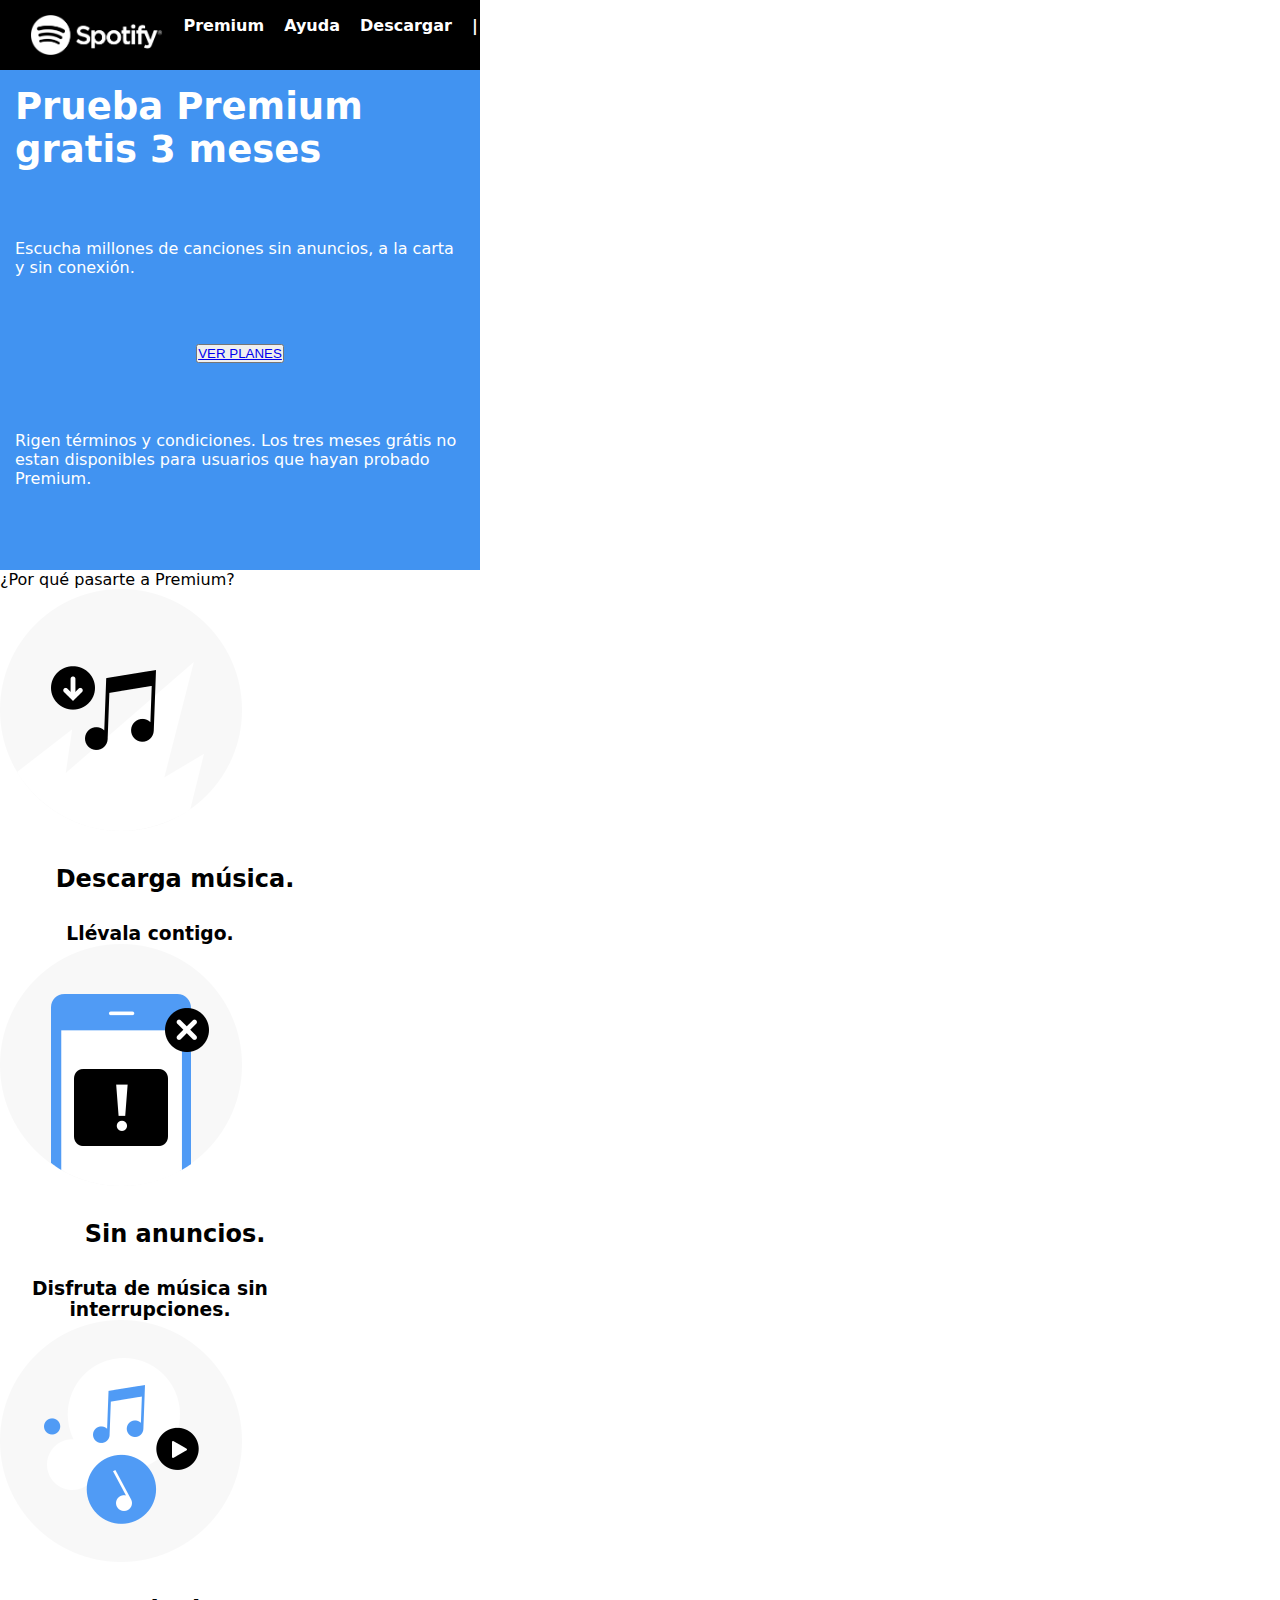
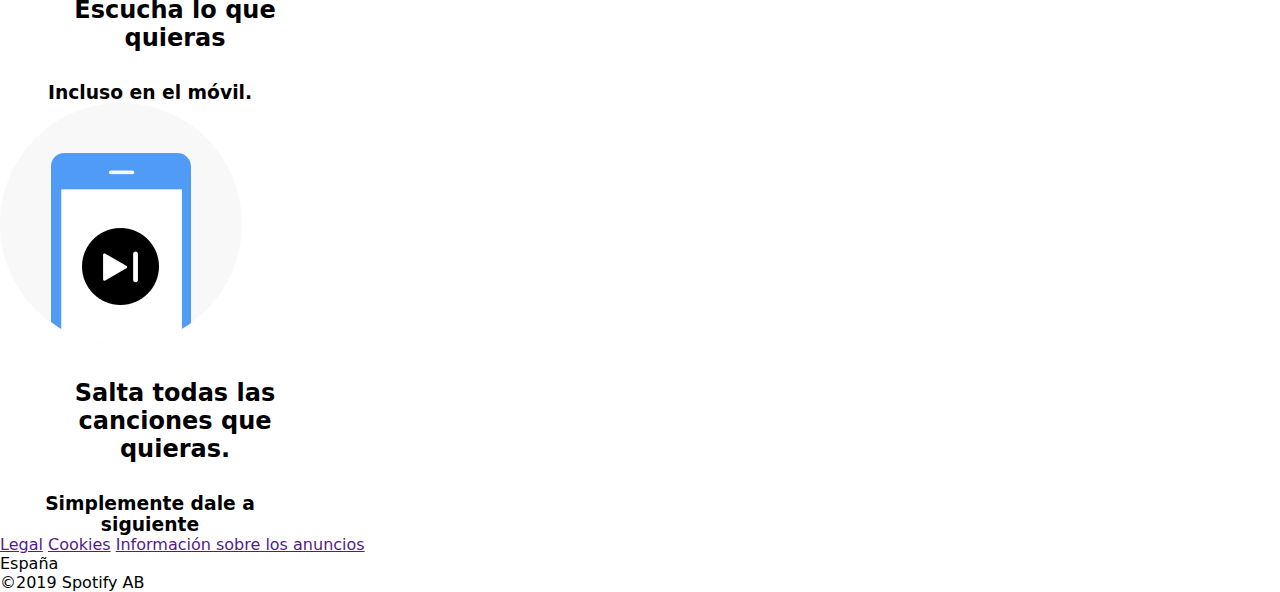
<file: index.html>
<!DOCTYPE html>
<html lang="es">
  <head>
    <meta charset="UTF-8" />
    <meta name="viewport" content="width=device-width, initial-scale=1.0" />
    <title>Spotify 5 🎧</title>
    <link rel="stylesheet" href="/css/reset.css" />
    <link rel="stylesheet" href="/css/style.css" />
  </head>

  <body>
    <header class="header">
      <img src="./pics/logo.png" alt="Logo" class="header logo" />
      <nav>
        <ul class="menu">
          <li><a href="/enlaces/premium.html" target="_blank">Premium</a></li>
          <li><a href="./enlaces/ayuda.html" target="_blank">Ayuda</a></li>
          <li><a href="/enlaces/descarga.html" target="_blank">Descargar</a></li>
          <li>
            <span class="menu span">|</span>
          </li>
          <li><a href="/enlaces/registro.html" target="_blank">Registrarse</a></li>
          <li><a href="/enlaces/inicio.html" target="_blank">Iniciar Sesión</a></li>
        </ul>
      </nav>
    </header>
    <main class="main">
        <section class="seccion1">
            <h1 class="seccion1__h1">Prueba Premium gratis 3 meses</h1>
            <p class="seccion1__escucha">Escucha millones de canciones sin anuncios, a la carta y sin conexión.</p>
            <button class="seccion1__boton"><a href="/planes.html" class="botonplan">VER PLANES</a></button>
            
            <p class="seccion__terminos">Rigen términos y condiciones. Los tres meses grátis no estan disponibles para
                usuarios que hayan probado Premium.</p>
        </section>
          <section class="seccion2">
              <article class="pasar_a_premium">¿Por qué pasarte a Premium?</article>
              <div class="benefits">
                <div class="benefits__item">
                  <img src="./pics/benefit-1.png" alt="Descarga música"/>
                  <h2 class="">Descarga música.</h2>
                  <h3>Llévala contigo.</h2>
                </div>
      
                <div class="benefits__item">
                  <img src="./pics/benefit-2.png" alt=" Sin Anuncios"/>
                  <h2>Sin anuncios.</h2>
                  <h3>Disfruta de música sin interrupciones.</h3>
                </div>
      
                <div class="benefits__item">
                  <img src="./pics/benefit-3.png" alt="Lo que quieras"/>
                  <h2>Escucha lo que quieras</h2>
                  <h3>Incluso en el móvil.</h3>
                </div>
      
                <div class="benefits__item">
                  <img src="./pics/benefit-4.png" alt="Salta canciones" />
                  <h2>Salta todas las canciones que quieras.</h2>
                  <h3>Simplemente dale a siguiente</h3>
                </div>
              </div>
            </section>
    </main>
    <footer>
      <a href="">Legal</a>
      <a href="">Cookies</a>
      <a href="">Información sobre los anuncios</a>
      <p>España</p>
      <p>©2019 Spotify AB</p>
    </footer>
  </body>
</html>
</file>
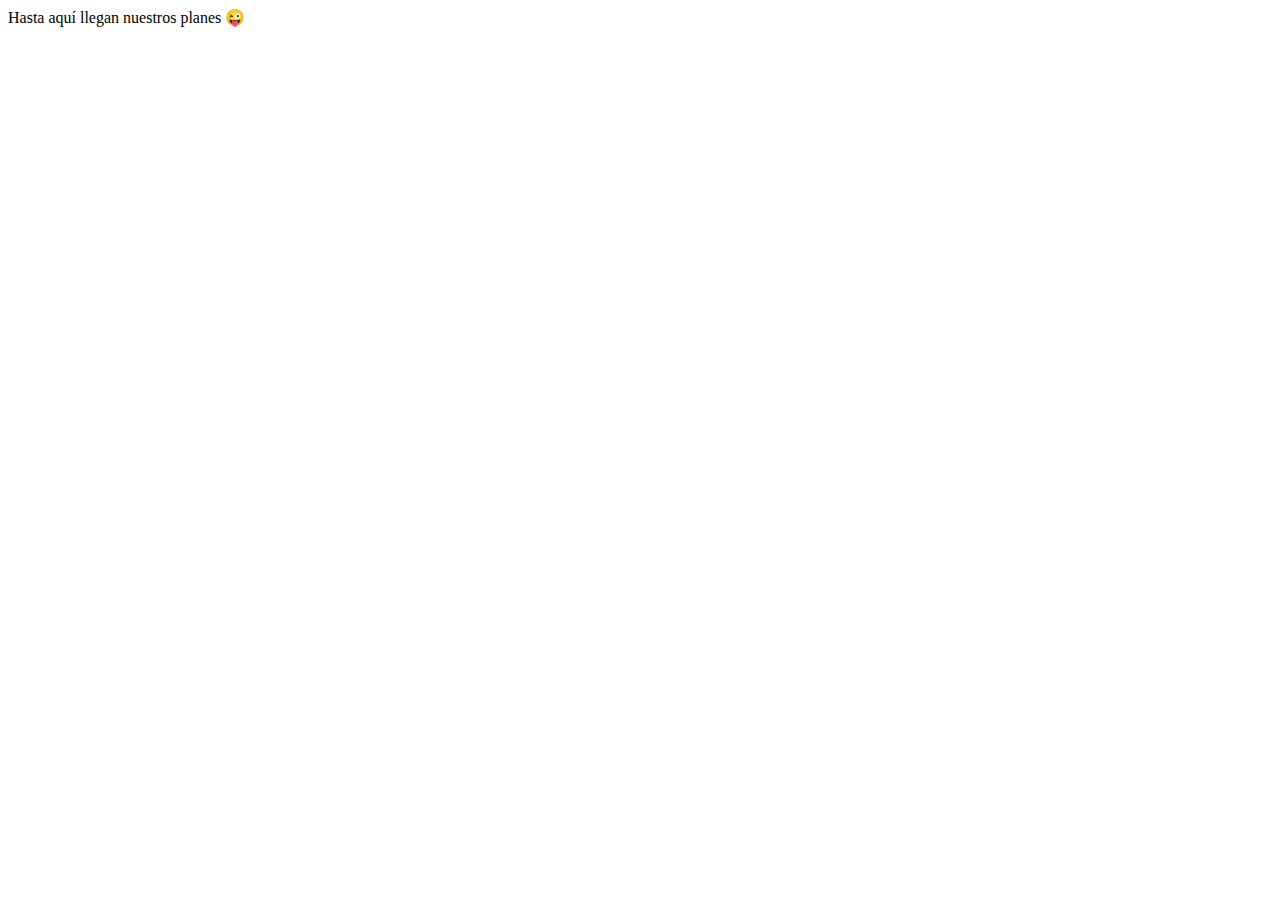
<file: planes.html>
<!DOCTYPE html>
<html lang="es">
<head>
    <meta charset="UTF-8">
    <meta name="viewport" content="width=device-width, initial-scale=1.0">
    <title>🔎 Ver Planes</title>
</head>
<body>
    <span>Hasta aquí llegan nuestros planes 😜</span>
</body>
</html>
</file>
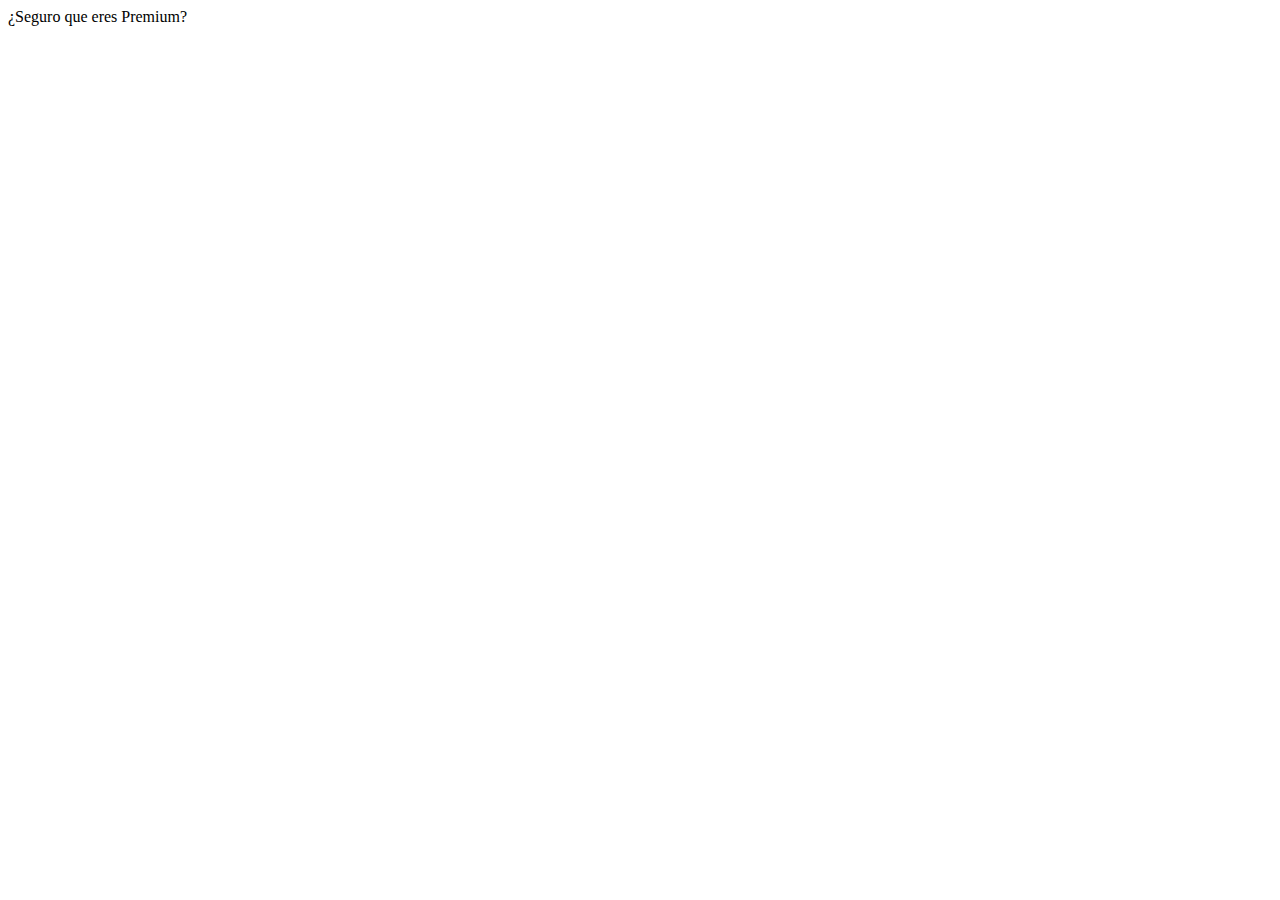
<file: premium.html>
<!DOCTYPE html>
<html lang="en">

<head>
    <meta charset="UTF-8">
    <meta name="viewport" content="width=device-width, initial-scale=1.0">
    <title>Premium</title>
</head>

<body>
    <span>¿Seguro que eres Premium?</span>
</body>

</html>
</file>
<file: css/style.css>
:root {
  font-family: system-ui, -apple-system, BlinkMacSystemFont, "Segoe UI", Roboto,
    Oxygen, Ubuntu, Cantarell, "Open Sans", "Helvetica Neue", sans-serif;
}


  .benefits__item h2 {
    text-align: center;
    padding: 30px;
    width: 350px;
  }
  .benefits__item h3 {
    text-align: center;
    width: 300px;
  }
 
.header {
    background-color: black;
    height: 70px;
    width: 480px;
    display: flex;
    align-items: center;
    justify-content: space-between;
}
.logo {
    height: 40px;
    margin-left: 30px;
}
nav {
  margin-right: 30px;
}
.menu {

    display: flex; 
    list-style: none;
    
}
.menu li a,
.menu span {
  text-decoration: none;
  color: white;
  margin-left: 20px;
  font-weight: 600;
}



.seccion1 {
    /*background-image:url(/pics/premium_dancer.png);
    background-repeat: no-repeat;
    background-size: 400px;
    background-position: right bottom;*/
    background-color: rgb(65, 147, 241);
    color: white;
    height: 500px;
    width: 480px;
    padding: 15px;
    display: flex;
    flex-direction: row;
    flex-wrap: wrap;
    justify-content: space-around;
    align-items: flex-start;
}
  .seccion1__h1 {
    font-size: 37px;
}
/*.seccion1__escucha {
    font-size: 23px;
    font-weight: 600;
}
.seccion__terminos {
  font-size: 10px;
}
.seccion1__boton {
  background-color: rgb(22, 167, 22);
  border-radius: 15px;
  border-width: 0px;
  color: white;
  height: 30px;
  width: 100px;
  font-size: 9px;
  font-weight: 600;
}
.botonplan {
  text-decoration: none;
  color: white;
}
.pasar_a_premium {
  text-align: center;
  padding: 50px;
  font-size: 30px;
  font-weight: 600;
}
.benefits {
  display: flex;
  flex-direction: row;
  justify-content: space-around;
  align-items: center;
  flex-wrap: wrap;
}
.benefits__item {
  display: flex;
  flex-direction: column;
  width: 175px;
  align-items: center;
}
.benefits__item h2 {
  text-align: center;
  padding: 30px;
  width: 350px;
}
.benefits__item h3 {
  text-align: center;
  width: 300px;
}
/*media querie
@media (max-width: 768px) {
  .menu li a,.menu span {
    font-size: 15px;
    text-decoration: none;
    color: black;
    margin-left: 20px;
    font-weight: 600;
  }
  .benefits__item {
    font-size: 10px;
    display: flex;
    flex-direction: column;
    width: 80px;
    align-items: center;
  }
  .benefits__item h2 {
    text-align: center;
    padding: 30px;
    width: 200px;
  }
  .benefits__item h3 {
    text-align: center;
    width: 200px;
  }
 
}*/
</file>
